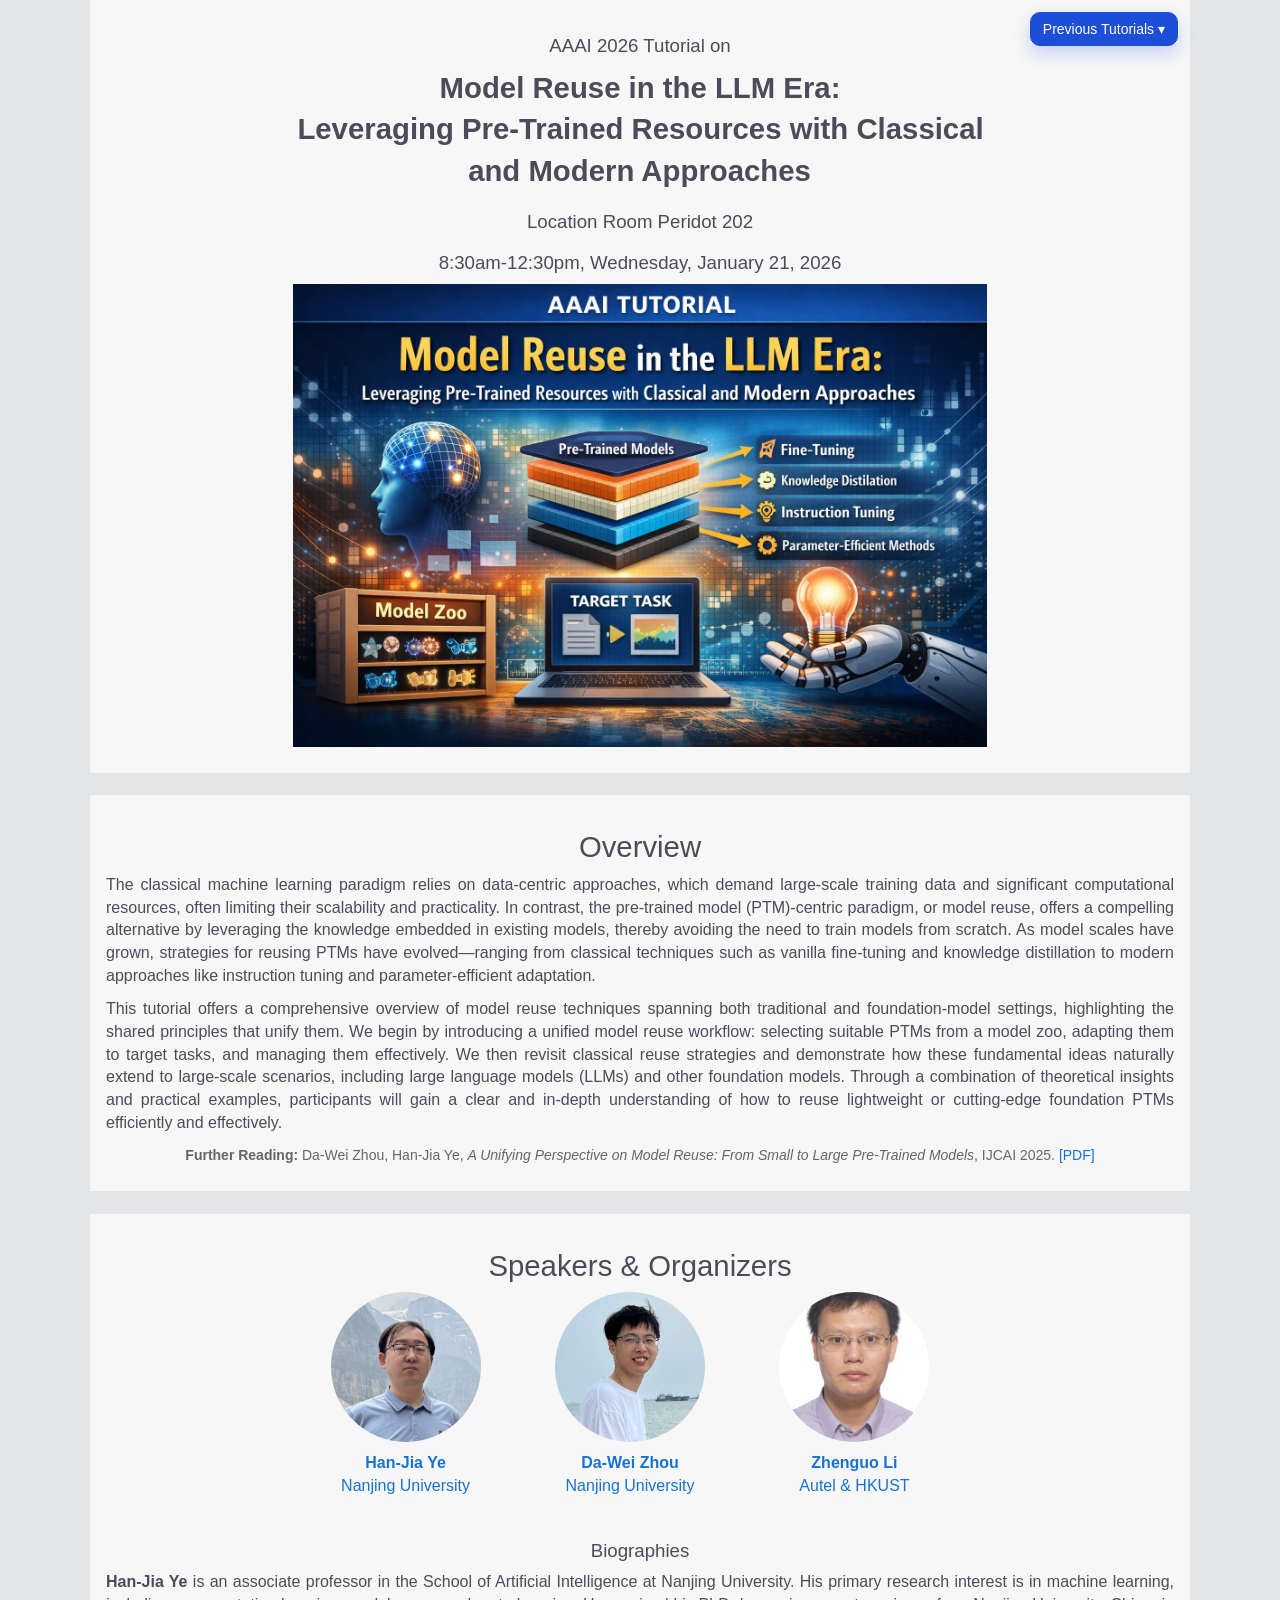
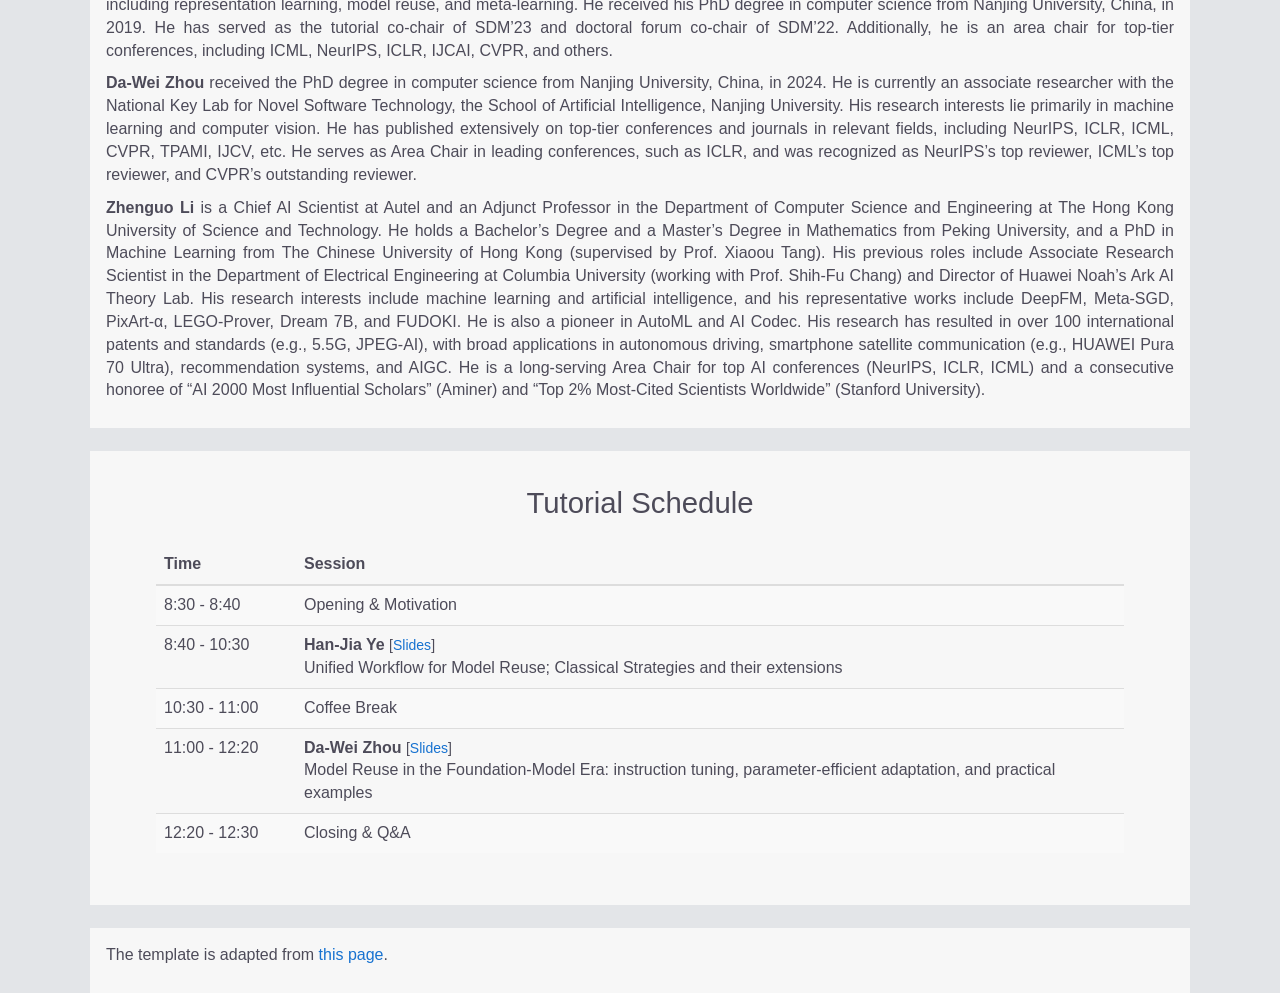
<file: index.html>
<!DOCTYPE html PUBLIC "-//W3C//DTD XHTML 1.0 Transitional//EN" "http://www.w3.org/TR/xhtml1/DTD/xhtml1-transitional.dtd">
<!-- adapted from https://gkioxari.github.io/Tutorials/eccv2018/index.html -->
<html xmlns="http://www.w3.org/1999/xhtml">
<head>
  <!-- Global site tag (gtag.js) - Google Analytics -->
  <script async src="https://www.googletagmanager.com/gtag/js?id=UA-140259768-2"></script>
  <script>
    window.dataLayer = window.dataLayer || [];
    function gtag(){dataLayer.push(arguments);}
    gtag('js', new Date());
    gtag('config', 'UA-140259768-2');
  </script>

  <meta http-equiv="Content-Type" content="text/html; charset=UTF-8" />
  <title>Tutorial</title>

  <link rel="stylesheet" href="Tutorial_files/bootstrap.min.css" />
  <link href="Tutorial_files/css" rel="stylesheet" type="text/css" />
  <link href="Tutorial_files/style.css" rel="stylesheet" type="text/css" />

  <style>
    .instructorphoto img {
      width: 150px;
      height: 150px;
      border-radius: 50%;
      object-fit: cover;
    }
    .title { font-weight: 700; }
    .subtitle { font-size: 18px; }
    .slides-link { font-size: 14px; }

    .schedule table th:first-child,
    .schedule table td:first-child{
      width: 140px;
      white-space: nowrap;
    }

    /* ===== Dropdown INSIDE the first container (top-right of page body) ===== */
    .hero-wrap{
      position: relative;   /* anchor for absolute dropdown */
    }
    .bodynav{
      position: absolute;
      top: 12px;
      right: 12px;
      z-index: 50;
    }
    .bodynav .dropdown{
      position: relative;
      display: inline-block;
      font-family: inherit;
    }
    .bodynav .dropbtn{
      background: #1d4ed8;          /* vivid blue */
      border: 1px solid #1d4ed8;
      color: #fff;
      border-radius: 10px;
      padding: 9px 12px;
      font-size: 14px;
      line-height: 1;
      cursor: pointer;
      box-shadow: 0 8px 18px rgba(29,78,216,.22);
    }
    .bodynav .dropbtn:hover{
      background: #1e40af;
      border-color: #1e40af;
    }
    .bodynav .dropdown-content{
      display: none;
      position: absolute;
      right: 0;
      margin-top: 0px;
      min-width: 220px;
      background: #fff;
      border: 1px solid rgba(0,0,0,.12);
      border-radius: 12px;
      overflow: hidden;
      box-shadow: 0 14px 30px rgba(0,0,0,.18);
    }
    .bodynav .dropdown-content a{
      display: block;
      padding: 10px 12px;
      font-size: 14px;
      color: #111;
      text-decoration: none;
    }
    .bodynav .dropdown-content a:hover{
      background: #eef2ff;          /* light indigo */
      text-decoration: none;
    }
    .bodynav .dropdown:hover .dropdown-content{
      display: block;
    }
    /* ================================================================ */
  </style>
</head>

<body>

<div class="container hero-wrap">
  <!-- Dropdown in the TOP-RIGHT of the main body container -->
  <div class="bodynav">
    <div class="dropdown">
      <button class="dropbtn" aria-haspopup="true" aria-expanded="false">
        Previous Tutorials &#9662;
      </button>
      <div class="dropdown-content" role="menu" aria-label="Historical Tutorials">
        <a href="https://www.lamda.nju.edu.cn/yehj/model_reuse/" target="_blank" rel="noopener">
          AAAI 2024 Tutorial
        </a>
      </div>
    </div>
  </div>

  <table border="0" align="center">
    <tbody>
      <tr>
        <td width="720" align="center" valign="middle">
          <h3>AAAI 2026 Tutorial on</h3>
          <span class="title">Model Reuse in the LLM Era:</span><br/>
          <span class="title">Leveraging Pre-Trained Resources with Classical and Modern Approaches</span>
        </td>
      </tr>
      <tr>
        <td colspan="3" align="center">
          <h3>
            Location Room Peridot 202 <br/><br/>
            8:30am-12:30pm, Wednesday, January 21, 2026 <br/>
          </h3>
        </td>
      </tr>
    </tbody>
  </table>

  <p>
    <img src="Tutorial_files/scalable.png" style="max-width: 65%; height: auto;" alt="Tutorial teaser" />
  </p>
</div>

<br/>

<!-- Overview Section -->
<div class="container">
  <h2>Overview</h2>
  <p align="justify">
    The classical machine learning paradigm relies on data-centric approaches, which demand large-scale training data and significant computational resources, often limiting their scalability and practicality. In contrast, the pre-trained model (PTM)-centric paradigm, or model reuse, offers a compelling alternative by leveraging the knowledge embedded in existing models, thereby avoiding the need to train models from scratch. As model scales have grown, strategies for reusing PTMs have evolved—ranging from classical techniques such as vanilla fine-tuning and knowledge distillation to modern approaches like instruction tuning and parameter-efficient adaptation.
  </p>
  <p align="justify">
    This tutorial offers a comprehensive overview of model reuse techniques spanning both traditional and foundation-model settings, highlighting the shared principles that unify them. We begin by introducing a unified model reuse workflow: selecting suitable PTMs from a model zoo, adapting them to target tasks, and managing them effectively. We then revisit classical reuse strategies and demonstrate how these fundamental ideas naturally extend to large-scale scenarios, including large language models (LLMs) and other foundation models. Through a combination of theoretical insights and practical examples, participants will gain a clear and in-depth understanding of how to reuse lightweight or cutting-edge foundation PTMs efficiently and effectively.
  </p>
  <p style="margin-top: 10px; color: #666; font-size: 14px;">
    <b>Further Reading:</b>
    Da-Wei Zhou, Han-Jia Ye,
    <i>A Unifying Perspective on Model Reuse: From Small to Large Pre-Trained Models</i>,
    IJCAI 2025.
    <a href="https://www.ijcai.org/proceedings/2025/1201.pdf" target="_blank" rel="noopener">
      [PDF]
    </a>
  </p>
</div>

<br/>

<!-- Speakers & Organizers -->
<div class="container">
  <h2>Speakers &amp; Organizers</h2>

  <div style="max-width: 900px; margin-left: auto; margin-right: auto;">

    <div class="instructor">
      <a href="https://www.lamda.nju.edu.cn/yehj/" onclick="return true;">
        <div class="instructorphoto">
          <img src="Tutorial_files/hanjia.jpg" alt="Han-Jia Ye" />
        </div>
        <div><b>Han-Jia Ye</b><br/>Nanjing University</div>
      </a>
    </div>

    <div class="instructor">
      <a href="https://www.lamda.nju.edu.cn/zhoudw/" onclick="return true;">
        <div class="instructorphoto">
          <img src="Tutorial_files/dawei.jpg" alt="Da-Wei Zhou" />
        </div>
        <div><b>Da-Wei Zhou</b><br/>Nanjing University</div>
      </a>
    </div>

    <div class="instructor">
      <a href="https://zhenguol.github.io/" onclick="return true;">
        <div class="instructorphoto">
          <img src="Tutorial_files/zhenguo.jpg" alt="Zhenguo Li" />
        </div>
        <div><b>Zhenguo Li</b><br/>Autel &amp; HKUST</div>
      </a>
    </div>

  </div>

  <br/>

  <h3>Biographies</h3>
  <p align="justify">
    <b>Han-Jia Ye</b> is an associate professor in the School of Artificial Intelligence at Nanjing University. His primary research interest is in machine learning, including representation learning, model reuse, and meta-learning. He received his PhD degree in computer science from Nanjing University, China, in 2019. He has served as the tutorial co-chair of SDM’23 and doctoral forum co-chair of SDM’22. Additionally, he is an area chair for top-tier conferences, including ICML, NeurIPS, ICLR, IJCAI, CVPR, and others.
  </p>
  <p align="justify">
    <b>Da-Wei Zhou</b> received the PhD degree in computer science from Nanjing University, China, in 2024. He is currently an associate researcher with the National Key Lab for Novel Software Technology, the School of Artificial Intelligence, Nanjing University. His research interests lie primarily in machine learning and computer vision. He has published extensively on top-tier conferences and journals in relevant fields, including NeurIPS, ICLR, ICML, CVPR, TPAMI, IJCV, etc. He serves as Area Chair in leading conferences, such as ICLR, and was recognized as NeurIPS’s top reviewer, ICML’s top reviewer, and CVPR’s outstanding reviewer.
  </p>
  <p align="justify">
    <b>Zhenguo Li</b> is a Chief AI Scientist at Autel and an Adjunct Professor in the Department of Computer Science and Engineering at The Hong Kong University of Science and Technology. He holds a Bachelor’s Degree and a Master’s Degree in Mathematics from Peking University, and a PhD in Machine Learning from The Chinese University of Hong Kong (supervised by Prof. Xiaoou Tang). His previous roles include Associate Research Scientist in the Department of Electrical Engineering at Columbia University (working with Prof. Shih-Fu Chang) and Director of Huawei Noah’s Ark AI Theory Lab. His research interests include machine learning and artificial intelligence, and his representative works include DeepFM, Meta-SGD, PixArt-α, LEGO-Prover, Dream 7B, and FUDOKI. He is also a pioneer in AutoML and AI Codec. His research has resulted in over 100 international patents and standards (e.g., 5.5G, JPEG-AI), with broad applications in autonomous driving, smartphone satellite communication (e.g., HUAWEI Pura 70 Ultra), recommendation systems, and AIGC. He is a long-serving Area Chair for top AI conferences (NeurIPS, ICLR, ICML) and a consecutive honoree of “AI 2000 Most Influential Scholars” (Aminer) and “Top 2% Most-Cited Scientists Worldwide” (Stanford University).
  </p>
</div>

<br/>

<!-- Tutorial Schedule -->
<div class="container">
  <h2>Tutorial Schedule</h2>
  <div class="schedule">
    <table class="table table-striped">
      <thead>
        <tr>
          <th>Time</th>
          <th>Session</th>
        </tr>
      </thead>
      <tbody>
        <tr>
          <td>8:30 - 8:40</td>
          <td>Opening &amp; Motivation</td>
        </tr>

        <tr>
          <td>8:40 - 10:30</td>
          <td>
            <b>Han-Jia Ye</b> <span class="slides-link">[<a href="./Tutorial_files/model_reuse_2026_part1.pdf" target="_blank" rel="noopener">Slides</a>]</span>
            <br/>
            Unified Workflow for Model Reuse; Classical Strategies and their extensions
          </td>
        </tr>

        <tr>
          <td>10:30 - 11:00</td>
          <td>Coffee Break</td>
        </tr>

        <tr>
          <td>11:00 - 12:20</td>
          <td>
            <b>Da-Wei Zhou</b> <span class="slides-link">[<a href="./Tutorial_files/model_reuse_2026_part2.pdf" target="_blank" rel="noopener">Slides</a>]</span>
            <br/>
            Model Reuse in the Foundation-Model Era: instruction tuning, parameter-efficient adaptation, and practical examples
          </td>
        </tr>

        <tr>
          <td>12:20 - 12:30</td>
          <td>Closing &amp; Q&amp;A</td>
        </tr>
      </tbody>
    </table>
  </div>
</div>

<br/>

<!-- Footer -->
<div class="containersmall">
  <p>
    The template is adapted from
    <a href="https://vision-x-nyu.github.io/scalable-vision-cvpr2025/" target="_blank" rel="noopener">this page</a>.
  </p>
</div>

</body>
</html>
</file>
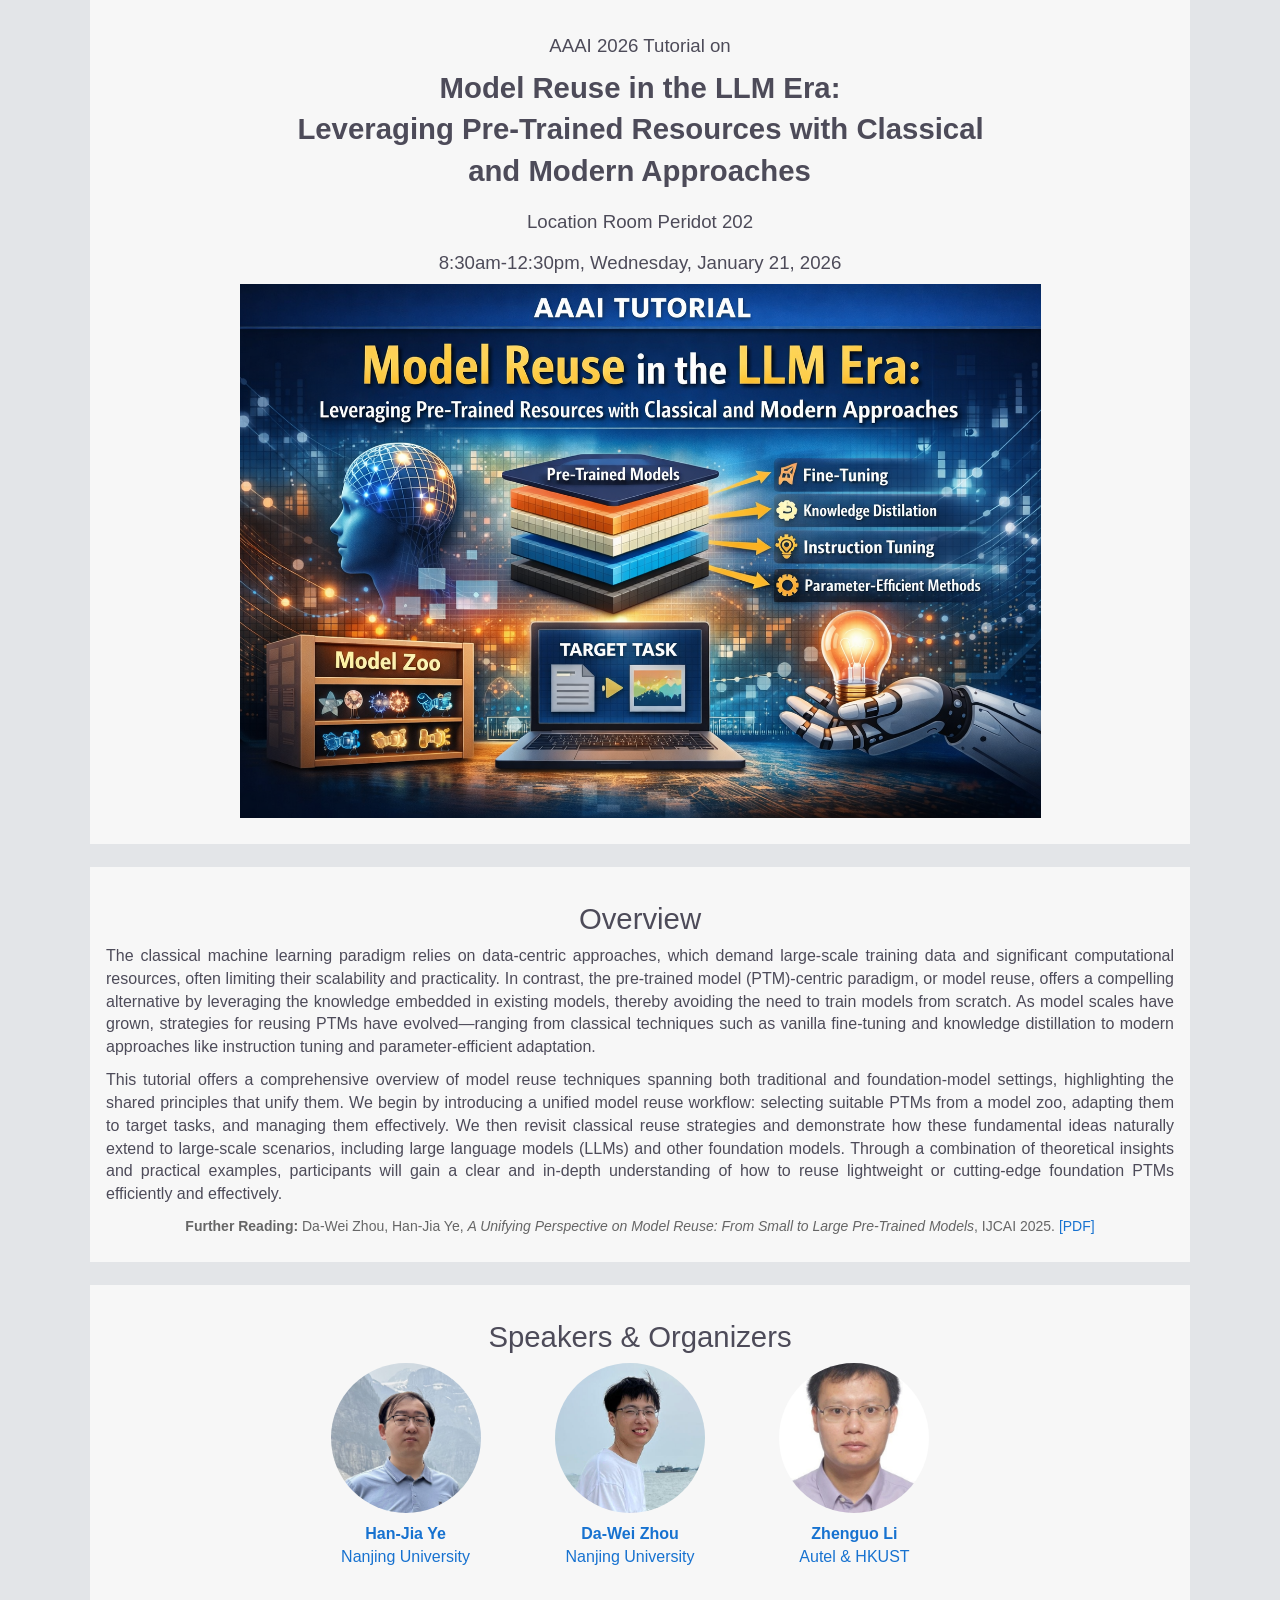
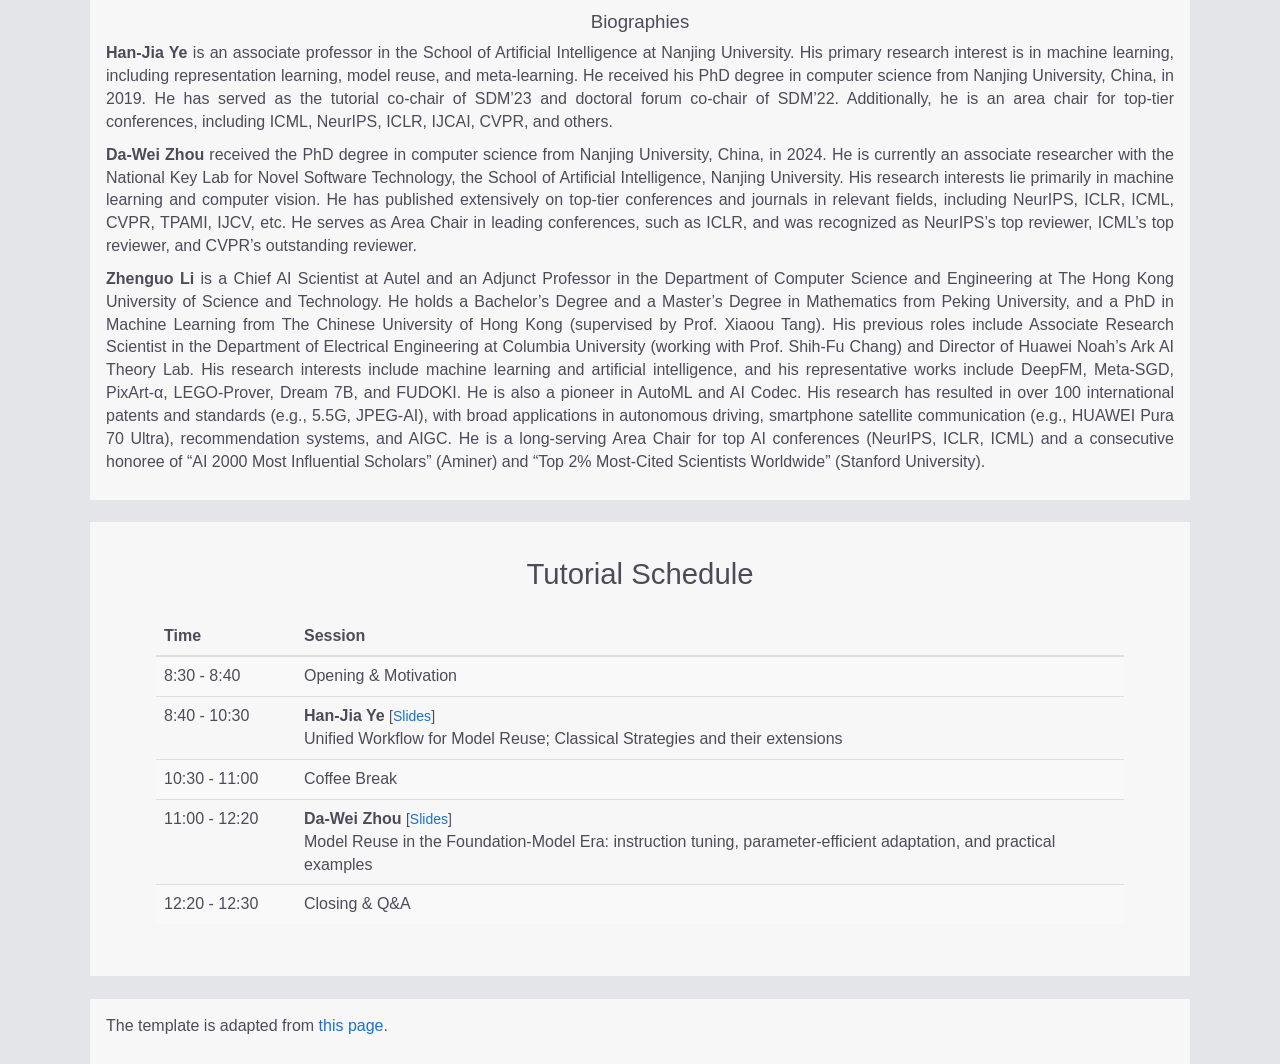
<file: main.html>
<!DOCTYPE html PUBLIC "-//W3C//DTD XHTML 1.0 Transitional//EN" "http://www.w3.org/TR/xhtml1/DTD/xhtml1-transitional.dtd">
<!-- adapted from https://gkioxari.github.io/Tutorials/eccv2018/index.html -->
<html xmlns="http://www.w3.org/1999/xhtml">
<head>
  <!-- Global site tag (gtag.js) - Google Analytics -->
  <script async src="https://www.googletagmanager.com/gtag/js?id=UA-140259768-2"></script>
  <script>
    window.dataLayer = window.dataLayer || [];
    function gtag(){dataLayer.push(arguments);}
    gtag('js', new Date());
    gtag('config', 'UA-140259768-2');
  </script>

  <meta http-equiv="Content-Type" content="text/html; charset=UTF-8" />
  <title>Tutorial</title>

  <link rel="stylesheet" href="Tutorial_files/bootstrap.min.css" />
  <link href="Tutorial_files/css" rel="stylesheet" type="text/css" />
  <link href="Tutorial_files/style.css" rel="stylesheet" type="text/css" />

  <style>
    .instructorphoto img {
      width: 150px;
      height: 150px;
      border-radius: 50%;
      object-fit: cover;
    }
    .title { font-weight: 700; }
    .subtitle { font-size: 18px; }
    .slides-link { font-size: 14px; }

     .schedule table th:first-child,
  .schedule table td:first-child{
    width: 140px;          /* 你可以改成 160px / 180px */
    white-space: nowrap;   /* 禁止换行 */
  }

   .reading-box{
    border: 1px solid #ddd;
    border-radius: 8px;
    padding: 14px 16px;
    background: #fafafa;
  }
  .reading-box h3{
    margin-top: 0;
    margin-bottom: 10px;
  }
  .reading-box .paper-title{
    font-weight: 700;
    font-size: 16px;
  }
  .reading-box .paper-meta{
    color: #444;
    margin: 6px 0 10px 0;
  }
  </style>
</head>

<body>

<div class="container">
  <table border="0" align="center">
    <tbody>
      <tr>
        <td width="720" align="center" valign="middle">
          <h3>AAAI 2026 Tutorial on</h3>
          <span class="title">Model Reuse in the LLM Era:</span><br/>
          <span class="title">Leveraging Pre-Trained Resources with Classical and Modern Approaches</span>
        </td>
      </tr>
      <tr>
        <td colspan="3" align="center">
          <h3>
            Location Room Peridot 202 <br/><br/>
            8:30am-12:30pm, Wednesday, January 21, 2026 <br/>
            
          </h3>
        </td>
      </tr>
    </tbody>
  </table>

  <!-- Teaser Image (replace with your own) -->
  <p>
    <img src="Tutorial_files/scalable.png" style="max-width: 75%; height: auto;" alt="Tutorial teaser" />
  </p>
</div>

<br/>

<!-- Overview Section -->
<div class="container">
  <h2>Overview</h2>
  <p align="justify">
    The classical machine learning paradigm relies on data-centric approaches, which demand large-scale training data and significant computational resources, often limiting their scalability and practicality. In contrast, the pre-trained model (PTM)-centric paradigm, or model reuse, offers a compelling alternative by leveraging the knowledge embedded in existing models, thereby avoiding the need to train models from scratch. As model scales have grown, strategies for reusing PTMs have evolved—ranging from classical techniques such as vanilla fine-tuning and knowledge distillation to modern approaches like instruction tuning and parameter-efficient adaptation.
  </p>
  <p align="justify">
    This tutorial offers a comprehensive overview of model reuse techniques spanning both traditional and foundation-model settings, highlighting the shared principles that unify them. We begin by introducing a unified model reuse workflow: selecting suitable PTMs from a model zoo, adapting them to target tasks, and managing them effectively. We then revisit classical reuse strategies and demonstrate how these fundamental ideas naturally extend to large-scale scenarios, including large language models (LLMs) and other foundation models. Through a combination of theoretical insights and practical examples, participants will gain a clear and in-depth understanding of how to reuse lightweight or cutting-edge foundation PTMs efficiently and effectively.
  </p>
    <p style="margin-top: 10px; color: #666; font-size: 14px;">
    <b>Further Reading:</b>
    Da-Wei Zhou, Han-Jia Ye,
    <i>A Unifying Perspective on Model Reuse: From Small to Large Pre-Trained Models</i>,
    IJCAI 2025.
    <a href="https://www.ijcai.org/proceedings/2025/1201.pdf" target="_blank" rel="noopener">
      [PDF]
    </a>
  </p>

</div>

<br/>



<!-- Speakers & Organizers (merged per requirement) -->
<div class="container">
  <h2>Speakers &amp; Organizers</h2>

  <div style="max-width: 900px; margin-left: auto; margin-right: auto;">

    <div class="instructor">
      <a href="https://www.lamda.nju.edu.cn/yehj/" onclick="return true;">
        <div class="instructorphoto">
          <!-- Replace with your photo file -->
          <img src="Tutorial_files/hanjia.jpg" alt="Han-Jia Ye" />
        </div>
        <div><b>Han-Jia Ye</b><br/>Nanjing University</div>
      </a>
    </div>

    <div class="instructor">
      <a href="https://www.lamda.nju.edu.cn/zhoudw/" onclick="return true;">
        <div class="instructorphoto">
          <!-- Replace with your photo file -->
          <img src="Tutorial_files/dawei.jpg" alt="Da-Wei Zhou" />
        </div>
        <div><b>Da-Wei Zhou</b><br/>Nanjing University</div>
      </a>
    </div>

    <div class="instructor">
      <a href="https://zhenguol.github.io/" onclick="return true;">
        <div class="instructorphoto">
          <!-- Replace with your photo file -->
          <img src="Tutorial_files/zhenguo.jpg" alt="Zhenguo Li" />
        </div>
        <div><b>Zhenguo Li</b><br/>Autel &amp; HKUST</div>
      </a>
    </div>

  </div>

  <br/>

  <h3>Biographies</h3>
  <p align="justify">
    <b>Han-Jia Ye</b> is an associate professor in the School of Artificial Intelligence at Nanjing University. His primary research interest is in machine learning, including representation learning, model reuse, and meta-learning. He received his PhD degree in computer science from Nanjing University, China, in 2019. He has served as the tutorial co-chair of SDM’23 and doctoral forum co-chair of SDM’22. Additionally, he is an area chair for top-tier conferences, including ICML, NeurIPS, ICLR, IJCAI, CVPR, and others.
  </p>
  <p align="justify">
    <b>Da-Wei Zhou</b> received the PhD degree in computer science from Nanjing University, China, in 2024. He is currently an associate researcher with the National Key Lab for Novel Software Technology, the School of Artificial Intelligence, Nanjing University. His research interests lie primarily in machine learning and computer vision. He has published extensively on top-tier conferences and journals in relevant fields, including NeurIPS, ICLR, ICML, CVPR, TPAMI, IJCV, etc. He serves as Area Chair in leading conferences, such as ICLR, and was recognized as NeurIPS’s top reviewer, ICML’s top reviewer, and CVPR’s outstanding reviewer.
  </p>
  <p align="justify">
    <b>Zhenguo Li</b> is a Chief AI Scientist at Autel and an Adjunct Professor in the Department of Computer Science and Engineering at The Hong Kong University of Science and Technology. He holds a Bachelor’s Degree and a Master’s Degree in Mathematics from Peking University, and a PhD in Machine Learning from The Chinese University of Hong Kong (supervised by Prof. Xiaoou Tang). His previous roles include Associate Research Scientist in the Department of Electrical Engineering at Columbia University (working with Prof. Shih-Fu Chang) and Director of Huawei Noah’s Ark AI Theory Lab. His research interests include machine learning and artificial intelligence, and his representative works include DeepFM, Meta-SGD, PixArt-α, LEGO-Prover, Dream 7B, and FUDOKI. He is also a pioneer in AutoML and AI Codec. His research has resulted in over 100 international patents and standards (e.g., 5.5G, JPEG-AI), with broad applications in autonomous driving, smartphone satellite communication (e.g., HUAWEI Pura 70 Ultra), recommendation systems, and AIGC. He is a long-serving Area Chair for top AI conferences (NeurIPS, ICLR, ICML) and a consecutive honoree of “AI 2000 Most Influential Scholars” (Aminer) and “Top 2% Most-Cited Scientists Worldwide” (Stanford University).
  </p>
</div>

<br/>

<!-- Tutorial Schedule (2 speakers + slides links) -->
<div class="container">
  <h2>Tutorial Schedule</h2>
  <div class="schedule">
    <table class="table table-striped">
      <thead>
        <tr>
          <th>Time</th>
          <th>Session</th>
        </tr>
      </thead>
      <tbody>
        <tr>
          <td>8:30 - 8:40</td>
          <td>Opening &amp; Motivation</td>
        </tr>

        <tr>
          <td>8:40 - 10:30</td>
          <td>
            <b>Han-Jia Ye</b> <span class="slides-link">[<a href="#" target="_blank" rel="noopener">Slides</a>]</span>
            <br/>
            Unified Workflow for Model Reuse; Classical Strategies and their extensions
          </td>
        </tr>

        <tr>
          <td>10:30 - 11:00</td>
          <td>Coffee Break</td>
        </tr>

        <tr>
          <td>11:00 - 12:20</td>
          <td>
            <b>Da-Wei Zhou</b> <span class="slides-link">[<a href="#" target="_blank" rel="noopener">Slides</a>]</span>
            <br/>
            Model Reuse in the Foundation-Model Era: instruction tuning, parameter-efficient adaptation, and practical examples
          </td>
        </tr>

        <tr>
          <td>12:20 - 12:30</td>
          <td>Closing &amp; Q&amp;A</td>
        </tr>
      </tbody>
    </table>
  </div>
</div>

<br/>

<!-- Reading Material -->
<!-- <div class="container">
  <h2>Reading Material</h2>
  <div class="reading-box">
    <div class="paper-title">
      A Unifying Perspective on Model Reuse: From Small to Large Pre-Trained Models
    </div>
    <div class="paper-meta">
      Da-Wei Zhou, Han-Jia Ye<br/>
      International Joint Conference on Artificial Intelligence (IJCAI), 2025
    </div>
    <div>
      PDF:
      <a href="https://www.ijcai.org/proceedings/2025/1201.pdf" target="_blank" rel="noopener">
        https://www.ijcai.org/proceedings/2025/1201.pdf
      </a>
      <br/>
      <span style="color:#666;">
        Participants may refer to this paper for more details on the unified perspective and workflow of model reuse.
      </span>
    </div>
  </div>
</div>

<br/> -->

<!-- Contact -->
<div class="containersmall">
  <p>
    <!-- Contact:
    <a href="mailto:hanjiaye@nju.edu.cn">Han-Jia Ye</a>,
    <a href="mailto:daweizhou@nju.edu.cn">Da-Wei Zhou</a>,
    <a href="mailto:zhenguoli@hkust.edu.hk">Zhenguo Li</a> -->
    The template is adapted from
<a href="https://vision-x-nyu.github.io/scalable-vision-cvpr2025/" target="_blank" rel="noopener">
  this page</a>.


  </p>
</div>

</body>
</html>
</file>
<file: Tutorial_files/style.css>
/* CSS Document */


body {
	/*background: #f7f7f7;*/
	background: #e3e5e8;
	color: #f7f7f7;
    font-family: 'Lato', Verdana, Helvetica, sans-serif;
    font-weight: 300;
	font-size:16px;
}

/* Headings */

h1 {
  	font-size:30pt;
}

h2 {
	font-size:22pt;
}

h3 {
  	font-size:14pt;
}


/* Hyperlinks */

a:link {
  color: #1772d0;
  text-decoration: none;
}

a:visited {
  color: #1772d0;
  text-decoration: none;
}

a:active {
  color: red;
  text-decoration: none;
}

a:hover {
	color: #f09228;
  text-decoration: none;
}


/* Main page container */


.container {
	width: 1100px;
	min-height: 200px;
	margin: 0 auto; /* top and bottom, right and left */
	border: 1px hidden #000;
	/* border: none; */
	text-align: center;
	padding: 1em 1em 1em 1em; /* top, right, bottom, left */
	color: #4d4b59;
	background: #f7f7f7;
}

.containersmall {
	width: 1100px;
	min-height: 10px;
	margin: 0 auto; /* top and bottom, right and left */
	border: 1px hidden #000;
	/* border: none; */
	text-align: left;
	padding: 1em 1em 1em 1em; /* top, right, bottom, left */
	color: #4d4b59;
	background: #f7f7f7;
}

.schedule {
	width: 1000px;
	min-height: 200px;
	margin: 0 auto; /* top and bottom, right and left */
	/*border: 1px solid #000;*/
	border: none;
	text-align: left;
	padding: 1em 1em 1em 1em; /* top, right, bottom, left */
	color: #4d4b59;
	background: #f7f7f7;
}

/* Title and menu */

.title{
	font-size: 22pt;
	margin: 1px;
}

.menubar {
  white-space: nowrap;
  margin-bottom: 0em;
  text-align:center;
  font-size:16px;
}


/* Announcements */

.announce_date {
	font-size: .875em;
	font-style: italic;
}
.announce {
	font-size: inherit;
}
.schedule_week {
	font-size: small;
	background-color: #CCF;
}


/* Schedule */

table.schedule {
	border-width: 1px;
	border-spacing: 2px;
	border-style: none;
	border-color: #000;
	border-collapse: collapse;
	background-color: white;
}



/* Notes */

table.notes {
	border: none;
	border-collapse: collapse;
}

.notes td {
	border-bottom: 1px solid;
	padding-bottom: 5px;
	padding-top: 5px;
}


/* Problem sets */

table.psets {
/*	border: none;*/
	border-collapse: collapse;
}

.psets td {
	border-bottom: 1px solid;
	padding-bottom: 5px;
	padding-top: 5px;
}


.acknowledgement
{
	font-size: .875em;
}

.code {
	font-family: "Courier New", Courier, monospace
}

.instructorphoto img {
  width: 120px;
  border-radius: 120px;
  margin-bottom: 10px;
}

.instructorphotosmall img {
  width: 60px;
  border-radius: 60px;
  margin-bottom: 10px;
}

.instructor {
  display: inline-block;
  width: 200px;
  text-align: center;
  margin-right: 20px;
}
</file>
